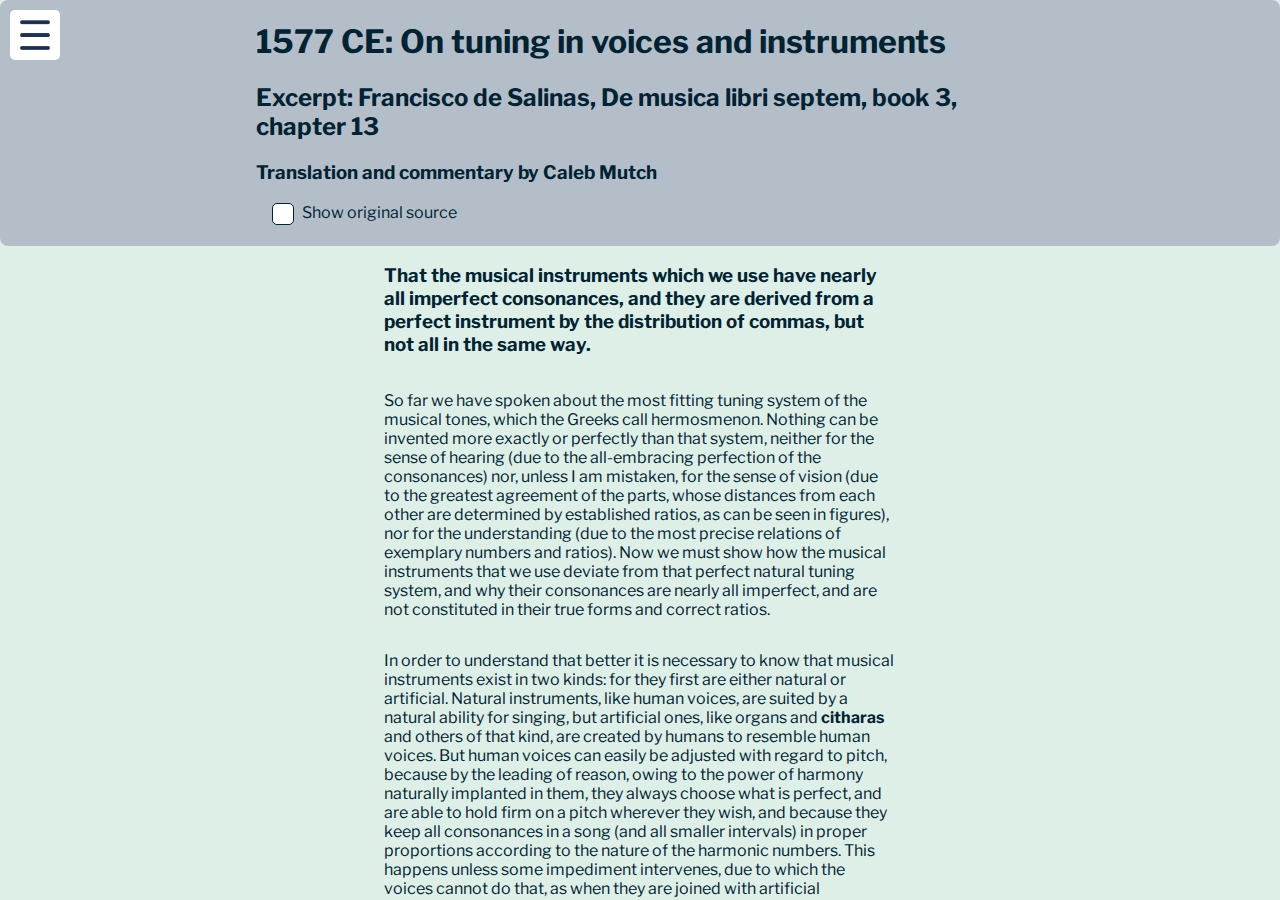
<file: index.html>
<!DOCTYPE html>
<html lang="en" >
<head>
  <meta charset="UTF-8">
  <title>Salinas mockup</title>
  <link rel="stylesheet" href="./style.css">
<!-- <link rel="stylesheet" href="https://cdnjs.cloudflare.com/ajax/libs/normalize/5.0.0/normalize.min.css"> -->
  <link rel="preconnect" href="https://fonts.googleapis.com">
  <link rel="preconnect" href="https://fonts.gstatic.com" crossorigin>
  <link href="https://fonts.googleapis.com/css2?family=Libre+Franklin:ital,wght@0,100..900;1,100..900&display=swap" rel="stylesheet">
</head>

<body>
<nav id="slide-menu">
	<ul>
		<li id="home">Home</li>
    <li class="null">Search by:</li>
		<li class="searchParam"><a href="./chronological.html" style="color: #ffffff; text-decoration: none;">Chronology</a></li>
		<li class="searchParam"><a href="./sorted-geography.html">Geography</a></li>
    <li class="searchParam"><a href="./sorted-language.html">Language</a></li>
		<li class="searchParam">Topic</li>
		<li class="searchParam"><a href="./sorted-author.html" style="color: #ffffff; text-decoration: none;">Author</a></li>
    <li class="searchParam"><a href="./sorted-title.html">Title</a></li>
    <li class="searchParam">Source Type</li>
    <li id="about">About</li>
	</ul>
</nav>
<div id="content">
  <div class="header">
    <div class="headerbutton">
    <img src="./hamburger.png" width="30" height="30" alt="menu-icon">
    </div>
    <div class="heading">
    <h1>1577 CE: On tuning in voices and instruments</h1>
    <h2>Excerpt: Francisco de Salinas, De musica libri septem, book 3, chapter 13</h2>
    <h3>Translation and commentary by Caleb Mutch</h3>
   
    <label for="showTrans" class="container"><input id="showTrans" name="showTrans" type="checkbox" value="no"><span class="checkmark"></span>Show original source</input></label>
  </div></div>
<div class="parentTranslation">
  <h3 class="child-flex1">That the musical instruments which we use have nearly all imperfect consonances, and they are derived from a perfect instrument by the distribution of commas, but not all in the same way.
  </h3>
  <h3 class="child-flex1a">Quod Musica, quibus vtimur, instrumenta imperfectas habent fere omnes consonantias, et ab instrumento perfecto deriuantur per Commatis distributionem, sed non omnia eodem modo.</h3> 
  </div>
<div class="parentTranslation">
  <p class="child-flex1">So far we have spoken about the most fitting tuning system of the musical tones, which the Greeks call hermosmenon.  Nothing can be invented more exactly or perfectly than that system, neither for the sense of hearing (due to the all-embracing perfection of the consonances) nor, unless I am mistaken, for the sense of vision (due to the greatest agreement of the parts, whose distances from each other are determined by established ratios, as can be seen in figures), nor for the understanding (due to the most precise relations of exemplary numbers and ratios).  Now we must show how the musical instruments that we use deviate from that perfect natural tuning system, and why their consonances are nearly all imperfect, and are not constituted in their true forms and correct ratios.</p>
  <p class="child-flex1a">HActenus a nobis de aptissimo vocum temperamento (quod [hermosmenon] Graeci vocant) habitus est sermo, quo nihil exactius, aut perfectius excogitari potest, vel ad audiendum propter omnimodam consonantiarum perfectionem; vel ad videndum (ni fallor) propter maximam partium debita inuicem proportione distantium conuenientiam, vt in typis conspici potest; vel ad intelligendum propter exactissimam numerorum, et proportionum exemplarium rationem. nunc ostendendum est nobis, quonam pacto ab illo deriuentur Musica, quibus vtimur, instrumenta; et quare haec prope omnes consonantias habeant imperfectas, et non in suis veris formis, et legitimis proportionibus constitutas.</p> 
  </div>
  <div class="parentTranslation">
  <p class="child-flex1">
	In order to understand that better it is necessary to know that musical instruments exist in two kinds: for they first are either natural or artificial.  Natural instruments, like human voices, are suited by a natural ability for singing, but artificial ones, like organs and 
<span class="gloss-container">
  <span class="glossed">citharas<span class="glosser">Ancient Greek stringed instrument</span> </span>
</span>
     and others of that kind, are created by humans to resemble human voices.  But human voices can easily be adjusted with regard to pitch, because by the leading of reason, owing to the power of harmony naturally implanted in them, they always choose what is perfect, and are able to hold firm on a pitch wherever they wish, and because they keep all consonances in a song (and all smaller intervals) in proper proportions according to the nature of the harmonic numbers.  This happens unless some impediment intervenes, due to which the voices cannot do that, as when they are joined with artificial instruments, for then they are compelled to follow their imperfect consonances and intervals.  When [the instruments] depart from them, they return to the intervals which are true and natural to them, (just as water seeks the property of fire when fire is laid below, being heated by it; but when the fire is removed it returns to the coldness which is natural to it).  Whence in song it is unnecessary that practitioners indicate smaller semitones: as much those which are made lower by a <span class="gloss-container">
  <span class="glossed">b<span class="glosser">predecessor of the flat sign</span></span>
</span> as those which are said to be held up by four lines, #.  This is because that voice which is led from other consonances naturally makes smaller semitones, as we experience in cadences, in which instead of a tone a semitone is made by raising the voice, even though it is not indicated.  And from F to B, not <span class="gloss-container">
  <span class="glossed">hard B<span class="glosser">predecessor of B natural</span></span></span> but 
	<span class="gloss-container">
  <span class="glossed">soft B<span class="glosser">predecessor of B flat</span></span>
</span> sounds, even if there is not the soft B [symbol] in order that the harshness of the tritone is avoided and the consonant fourth is caused to resound.</p>
  <p class="child-flex1a">Quod vt melius intelligatur, scire oportet, instrumenta Musica in duplici consistere differentia. Nam primum aut sunt naturalia, aut artificialia. Naturalia quidem, vt voces humanae, quae naturali facultate ad canendum aptae sunt: Artificialia vero, vt Organa, et Citharae, atque alia id genus, quae ad vocum humanarum similitudinem ab hominibus inuenta sunt. Sed voces humanae facile flecti possunt, quoniam et ratione duce propter harmoniae vim sibi naturaliter insitam semper eligunt, quod perfectum est, vbicunque volunt, valent consistere: et omnes consonantias, atque omnia minora interualla in suis legitimis proportionibus iuxta numerorum harmonicorum naturam in cantu custodiunt; nisi aliquod interueniat impedimentum, propter quod id facere non possint, vt cum artificialibus applicantur instrumentis, tunc enim eorum imperfectas consonantias, atque interualla sequi coguntur; a quibus cum recendunt, ad vera, et sibi naturalia redeunt interualla. Quemadmodum aqua, igni supposita, sequitur ignis proprietatem, ab eo calefacta; sed igne sublato, ad sibi naturalem redit frigiditatem. Vnde in cantu nihil opus esse arbitrati sunt Practici signare Semitonia minora, tam quae per b remittuntur, quam quae per quatuor virgulas, #, sustineri dicuntur: quoniam ipsa vox tracta ab alijs consonantibus ea Semitonia minora naturaliter efficit, vt experimur in clausulis, in quibus ex Tono Semitonium fit per vocis intensionem, quamuis signatum non sit. Et ab F ad b non durum, sed molle sonat, etiamsi b molle non sit; vt fugiatur Tritoni durities, et Diatessaron consonantia compleatur.</p>
  </div>
 <div class="parentTranslation">
  <p class="child-flex1">
    That cannot be done in artificial instruments unless there are <span class="gloss-container">
  <span class="glossed">black plectra<span class="glosser">keys for playing accidentals</span></span>
</span>, with which the artist tries, as much as human zeal allows, to imitate the singing of the human voice.  But in singing, even though the intervals are arranged correctly (especially in the diatonic genus, which <span class="gloss-container">
  <span class="glossed">Boethius<span class="glosser">(c. 480-523 C.E.) author of a widely read music treatise (see XXX)</span></span>
</span> says is the most natural), so that the <span class="gloss-container">
  <span class="glossed">ditone<span class="glosser">major third</span></span>
</span> is always divided into two whole tones of which one is larger and the other smaller, nonetheless neither is it the case that the larger precedes and the smaller follows, nor the contrary. Rather, it is the singer’s choice which of them to utter lower or higher, as the other vocal parts and the melody itself seem to require.  But we cannot do that on a perfect instrument, since from F to G the larger tone is found, and by no means the smaller one; and from G to A is a smaller tone, and never a larger.  And because it very often happens that a smaller tone ought to be made from F to G, and a larger one from G to A (which, as was said, cannot be found on a perfect instrument), it was necessary for the craftsperson to make each tone equal, so that the same sound that divides the ditone into two tones would be equally distant from each extreme, and each of the [originally] larger and smaller tones could take the place of either the larger or the smaller.</p>
  <p class="child-flex1a">Quod in artificialibus instrumentis, nisi plectra nigra sint, fieri non potest, in quibus artifex, quantum humana patitur industria, cantum humanae vocis imitari conatus est. Sed in cantu quamquam vere ita disposita sint interualla, (praesertim in genere Diatono, quod maxime naturale Boetius esse ait), vt Ditonum in duos Tonos, alterum maiorem, et alterum minorem, semper diuidatur: non tamen aut maior praecedit, minor sequitur, aut contra. Sed in arbitrio canentis est, vtrum eorum ad graue, vel ad acutum enuntiare malit, vt aliae partes, atque ipsa melodia videbitur postulare. Quod in instrumento perfecto facere non possumus: quoniam ab F ad G ita reperitur maior, vt nequaquam reperiatur minor; et a G ad a minor, et nunquam maior. Et quoniam saepissime accidit, vt ab F ad G modulandus sit Tonus minor, et a G ad a Tonus maior, (quod, vt dictum est, in instrumento perfecto non reperitur) opus fuit, vt artifex vtrumque Tonum aequalem faceret, vt idem sonus, qui Ditonum in duos Tonos diuideret, ab vtroque extremo aeque distaret, et vtrique maior et minor, aut vice maioris, et minoris esse posset.</p>
  </div>
 <div class="parentTranslation">
  <p class="child-flex1">Due to that it was undoubtedly necessary for the craftsperson to shift all consonances (or nearly all) and all intervals from their perfection.  (I say “consonances” in order to exclude the unison and the octave, which is equal-sounding, the former due to its complete equality of sounds, the latter due to the same power of its two extremes, which are always the same and must remain in their proper proportions as much in song as in artificial instruments.)  But one ought to change the remaining intervals so that although one is compelled to lose a little sweetness due to the imperfection, it should by no means offend the sense of hearing.  And because equality of tones is sought by raising by a comma (which is the excess of the larger tone against the smaller, which cannot exist among equals), the three commas by which the three larger tones surpass three smaller ones, should be distributed among them and the remaining smaller intervals; some consonances are thereby increased, and others are decreased.
  </p>
  <p class="child-flex1a">Ad quod vtique faciendum necesse fuit illi, vt omnes, aut fere omnes a sua perfectione consonantias, atque omnia interualla dimoueret. Dico autem consonantias, vt excipiam Vnisonantiam, et Diapason AEquisonantiam; illam propter omnimodam sonorum aequalitatem; hanc propter eandem vim duorum extremorum; quas tam in cantu, quam in artificialibus instrumentis semper easdem esse; et in suis legitimis proportionibus manere, necesse est. Reliquas autem ita immutare debuit, vt quamuis aliquantulum suauitatis propter imperfectionem amittere cogerentur, id aurium sensum neutiquam offenderet. Et quoniam Tonorum aequalitatem sequitur sublatio Commatis, quod est maioris ad minorem excessus, qui inter aequalia nullus esse potest; tria Commata, quibus tres Toni maiores superabant minores, inter eos, et reliqua minora interualla, distribuenda fuerunt: Vnde aliae consonantiae auctae, et aliae diminutae sunt.</p>
  </div>
 <div class="parentTranslation">
  <p class="child-flex1">But because <span class="gloss-container">
  <span class="glossed">participation<span class="glosser">tempering of intervals</span></span>
</span> must be done in one way on those instruments in which tones are equal but semitones unequal, and in another way on those in which both tones and semitones are equal (such as lyres and what are commonly called <span class="gloss-container"><span class="glossed">vihuelas<span class="glosser">Spanish fretted string instrument</span></span></span>), we must consider first those instruments that have only their tones equal (such as organs and other keyboard instruments), and then turn to those having both tones and semitones equal (of which sort are those types of cithara in which intervals are distinguished by the use of certain, as it were, little <span class="gloss-container">
  <span class="glossed">bridges<span class="glosser">gut frets on fingerboards of lutes, etc.</span></span></span> pressed by the hand).
	 </p>
  <p class="child-flex1a">Quoniam autem participatio aliter fieri debet in his instrumentis, in quibus Toni sunt aequales, et Semitonia inaequalia, et aliter in quibus tam toni, quam Semitonia aequalia sunt, vt sunt lyrae, et quae vulgo Violae vocantur; prius de his, quae solum habent Tonos aequales agendum erit, vt de Organis, atque alijs instrumentis, quae plectris percutiuntur; et deinde de his, quae vtrunque habent aequale, cuiusmodi sint ea genera Cythararum, in quibus transtulis quibusdam, veluti ponticulis, manu compressis, interualla distinguuntur.</p>
  </div>
<div class="paratext">
  <h3>Source: <span class="source"><a href="https://chmtl.indiana.edu/tml/16th/SALMUS3" class="unblue">Francisco de Salinas, <span class="mono-title">De musica libri septem</span> (Salamanca: Mathias Gastius, 1577)</a>, pp. 139–40.</span></h3>
  <h3>Commentary</h3>
  <p>Issues of tuning and instruments figure prominently in this passage by Francisco de Salinas (1513¬–1590).  After becoming blind when a child, Salinas received extensive training in the practical and theoretical sides of music.  He was hired as organist at the Cathedral of Sigüenza and then the Cathedral of Léon, and later he was appointed as a professor of music at the University of Salamanca.  In characteristic Renaissance fashion, Salinas studied practically all the Ancient Greek and Latin treatises on music then known, and in his De musica he attempted to provide a comprehensive account of speculative music theory, drawing upon the best sources from Antiquity through his day.</p>
    <p>In this excerpt Salinas addresses tuning systems, particularly the discrepancy between the Ancient Greek systems and various temperaments of Salinas’s day.  To do so, he adopts a classification of musical instruments into two types: natural and artificial.  While this division predates Salinas, as it was first proposed by Al-Farabi in the tenth twelfth century C.E. and then disseminated by Jerome of Moravia, Salinas innovatively applies it in the realm of tuning systems.  He holds that natural instruments, by which he means voices, are flexible enough to sing in just intonation, the innovative tuning system that prioritizes pure-sounding thirds and sixths, which had been developed earlier that century.  Artificial instruments, particularly keyboard and fretted ones (such as the vihuela, a Spanish instrument resembling the guitar and lute), are unable to make the adjustments necessary to guarantee pure-sounding consonances throughout, so Salinas asserts that their tunings should be tempered.</p>
    <p>In the subsequent chapters Salinas explores a variety of options for tempering.  The final two paragraphs of this excerpt introduce the concept of mean-tone temperaments, in which consonances are altered by fractions of the syntonic comma (81:80).  In addition to recounting the quarter-tone and two-sevenths-tone systems of tempering, Salinas proposes a new variety: the third-comma temperament, in which the minor whole tone of just intonation is increased by one-third of a syntonic comma, and the major whole tone is decreased by two-thirds of a comma.  Salinas also sets forth equal temperament schemes, including the division of the 5:4 ditone into two equal tones, and the more significant division of the octave into twelve equal parts.  He describes them with mathematical accuracy, employing Euclid’s method for finding the geometric mean of two values in the case of the ditone, and describing how to use a tool called the mesolabium to divide the octave into twelve equal parts.	  In 1558 Gioseffo Zarlino had employed that instrument to divide the syntonic comma into seven equal parts; Salinas, however, was the first to extend its use to the octave.</p>
    <h3>Further reading</h3>
    <p>Andlauer, Nicolas. 2021. “Más Vigilante Que Argos: Francisco de Salinas en su Siglo (1513–1590).” <span class="mono-title">Revista de Musicología</span 44 (1): 65–105.</p>
  <p>Daniels, A. M. 1962. “The ‘De musica libri septem’ of Franciscus de Salinas.” Ph.D. diss., University of Southern California.</p>
  <p>Garcia Pérez, Amaya Sara. 2002. “El Temperamento en las Teorías Musicales de Salinas y Zarlino: Uso y Aplicación del Mesolabio.” <span class="mono-title">Revista de Musicología</span> 25, no. 2: 347–61.</p></div>
<div class="paratext"><p class="paratextsub">———. 2003. <span class="mono-title">El Número Sonoro: La Matemática en las Teorías Armónicas de Salinas y Zarlino.</span> Salamanca: Caja Duero.</p>
  <p>García Pérez, Amaya Sara, and Paloma Otaola González, eds. 2014. <span class="mono-title">Francisco de Salinas: Música, Teoría y Matemática en el Renacimiento.</span> Salamanca: Universidad de Salamanca.</p>
  <p>Otaola González, Paloma. 1995. “Francisco Salinas y la Teoría Modal en el Siglo XVI.” In <span class="mono-title">Nassarre: Revista Aragonesa de Musicología</span> 11: 367–85.</p>
  <p>Palisca, Claude V. 1987. “Francisco de Salinas (1513-90) as Humanist.” In <span class="mono-title">España En La Música de Occidente</span>, 165–70. Madrid: Ministerio de Cultura.</p></div>
</div>
</div>
</body>
<!-- partial -->
  <script  src="./script.js"></script>

</html>
</file>
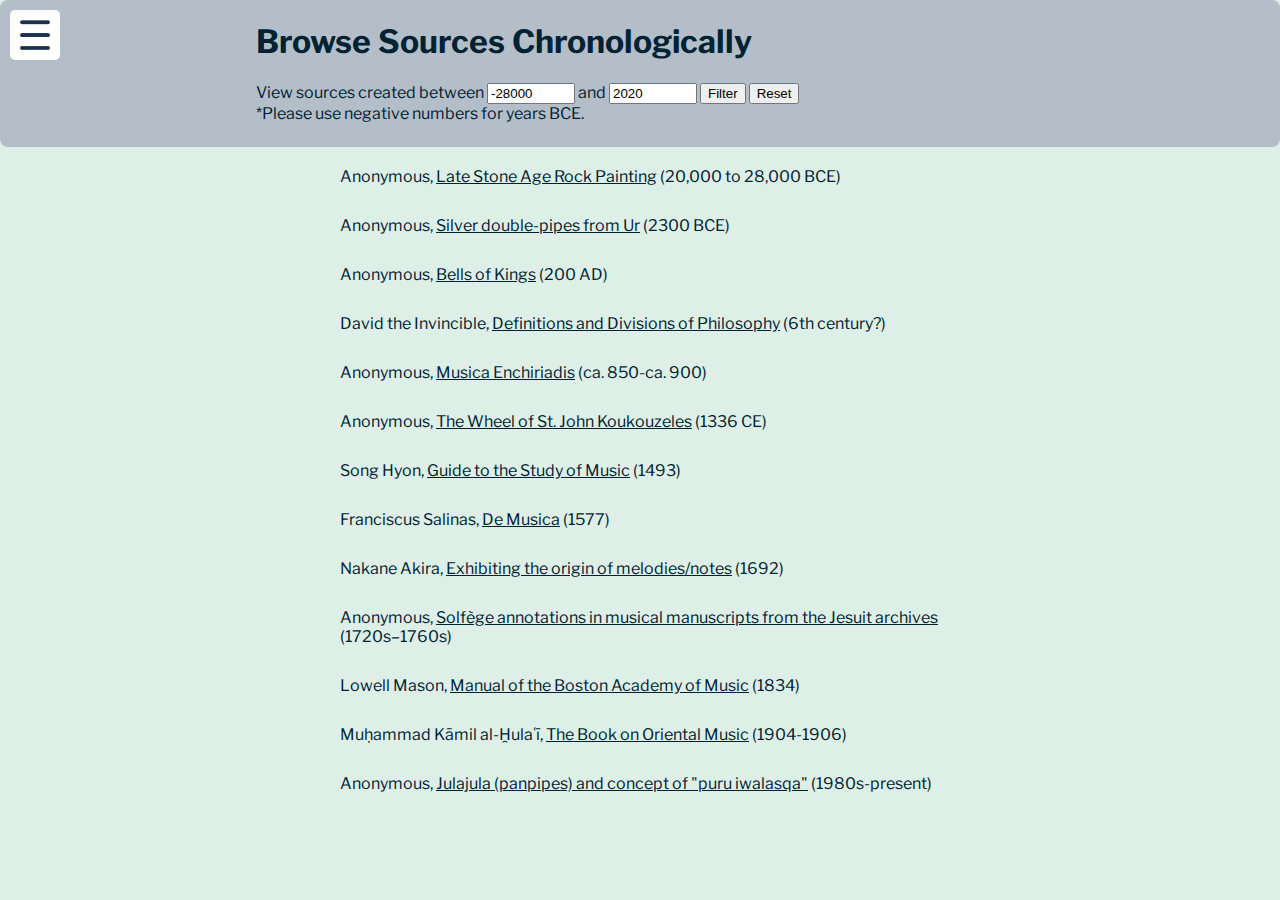
<file: chronological.html>
<!DOCTYPE html>
<html lang="en" >
<head>
  <meta charset="UTF-8">
  <title>Browse Sources Chronologically</title>
  <link rel="stylesheet" href="./style.css">
<!-- <link rel="stylesheet" href="https://cdnjs.cloudflare.com/ajax/libs/normalize/5.0.0/normalize.min.css"> -->
  <link rel="preconnect" href="https://fonts.googleapis.com">
  <link rel="preconnect" href="https://fonts.gstatic.com" crossorigin>
  <link href="https://fonts.googleapis.com/css2?family=Libre+Franklin:ital,wght@0,100..900;1,100..900&display=swap" rel="stylesheet">
</head>

<body>
<nav id="slide-menu">
	<ul>
		<li id="home">Home</li>
    <li class="null">Search by:</li>
		<li class="searchParam">Chronology</li>
		<li class="searchParam"><a href="./sorted-geography.html">Geography</a></li>
    <li class="searchParam"><a href="./sorted-language.html">Language</a></li>
		<li class="searchParam">Topic</li>
		<li class="searchParam"><a href="./sorted-author.html">Author</a></li>
    <li class="searchParam"><a href="./sorted-title.html">Title</a></li>
    <li class="searchParam">Source Type</li>
    <li id="about">About</li>
	</ul>
</nav>
<div id="content">
  <div class="header">
    <div class="headerbutton">
    <img src="./hamburger.png" width="30" height="30" alt="menu-icon">
    </div>
    <div class="heading">
        <h1>Browse Sources Chronologically</h1> 
        <form id="dateSelect"">
          <label for="earliestDate">View sources created between</label>
          <input type="number" id="earliestDate" name="earliestDate" min="-28000" max="2020" value="-28000">
            <label for="latestDate">and</label>
          <input type="number" id="latestDate" name="latestDate" min="-28000" max="2020" value="2020">
          <button type="button" id="filter" name="filter">Filter</button>
          <button type="button" id="reset" name="reset">Reset</button> 
        <br/>
        *Please use negative numbers for years BCE.
        </form>
  </div>
</div>
<div class="results">
<div id="sources-here"></div>
</div>
</div>
</body>
<!-- partial -->
  <script  src="./chronology.js"></script>
</html>
</file>
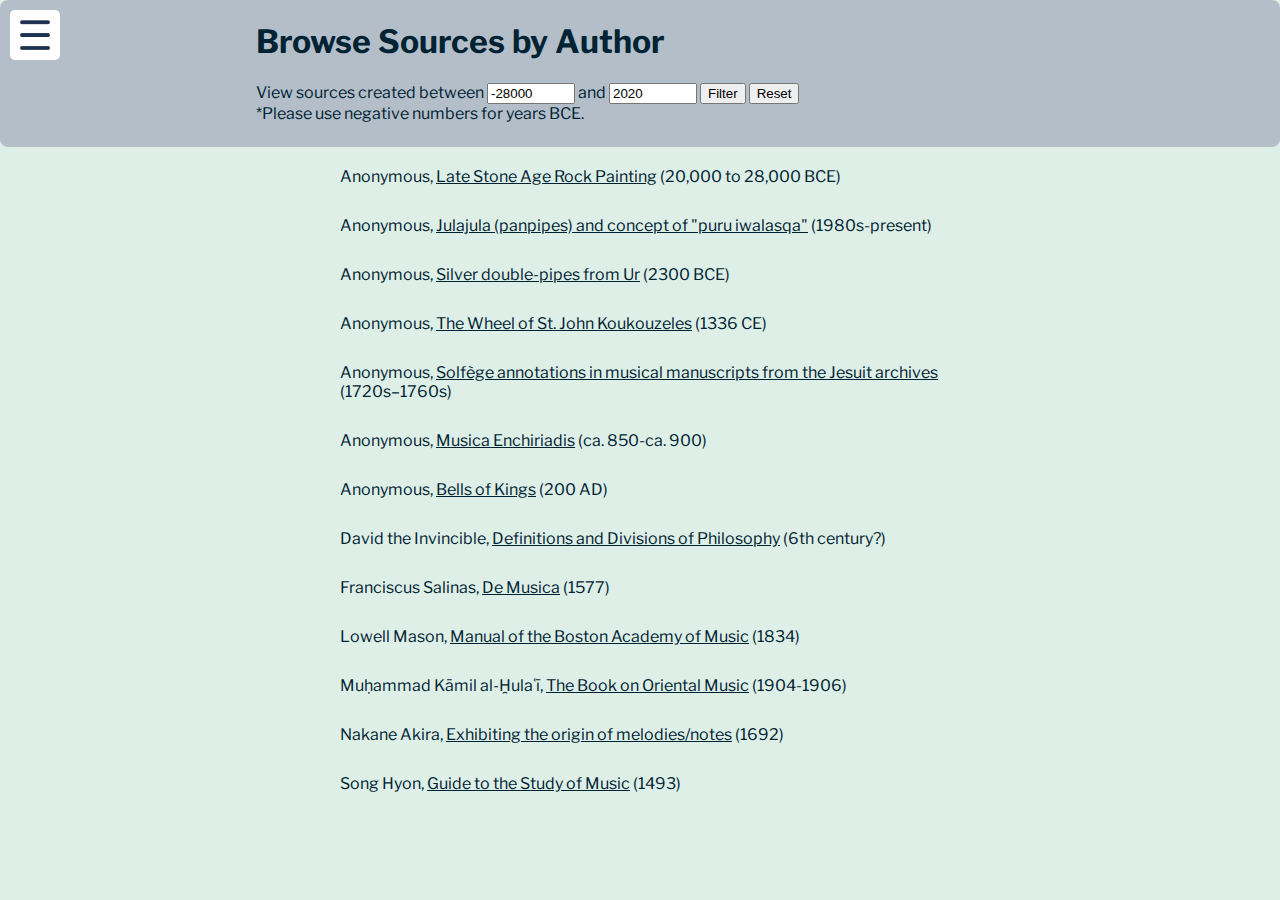
<file: sorted-author.html>
<!DOCTYPE html>
<html lang="en" >
<head>
  <meta charset="UTF-8">
  <title>Browse by Author</title>
  <link rel="stylesheet" href="./style.css">
<!-- <link rel="stylesheet" href="https://cdnjs.cloudflare.com/ajax/libs/normalize/5.0.0/normalize.min.css"> -->
  <link rel="preconnect" href="https://fonts.googleapis.com">
  <link rel="preconnect" href="https://fonts.gstatic.com" crossorigin>
  <link href="https://fonts.googleapis.com/css2?family=Libre+Franklin:ital,wght@0,100..900;1,100..900&display=swap" rel="stylesheet">
</head>

<body>
<nav id="slide-menu">
	<ul>
		<li id="home">Home</li>
    <li class="null">Search by:</li>
		<li class="searchParam"><a href="./chronological.html">Chronology</a></li>
		<li class="searchParam"><a href="./sorted-geography.html">Geography</a></li>
    <li class="searchParam"><a href="./sorted-language.html">Language</a></li>
		<li class="searchParam">Topic</li>
		<li class="searchParam">Author</li>
    <li class="searchParam"><a href="./sorted-title.html">Title</a></li>
    <li class="searchParam">Source Type</li>
    <li id="about">About</li>
	</ul>
</nav>
<div id="content">
  <div class="header">
    <div class="headerbutton">
    <img src="./hamburger.png" width="30" height="30" alt="menu-icon">
    </div>
    <div class="heading">
        <h1>Browse Sources by Author</h1> 
        <form id="dateSelect"">
          <label for="earliestDate">View sources created between</label>
          <input type="number" id="earliestDate" name="earliestDate" min="-28000" max="2020" value="-28000">
            <label for="latestDate">and</label>
          <input type="number" id="latestDate" name="latestDate" min="-28000" max="2020" value="2020">
          <button type="button" id="filter" name="filter">Filter</button>
          <button type="button" id="reset" name="reset">Reset</button> 
        <br/>
        *Please use negative numbers for years BCE.
        </form>
  </div>
</div>
<div class="results">
<div id="sources-here"></div>
</div>
</div>
</body>
<!-- partial -->
  <script  src="./sorted-author.js"></script>
</html>
</file>
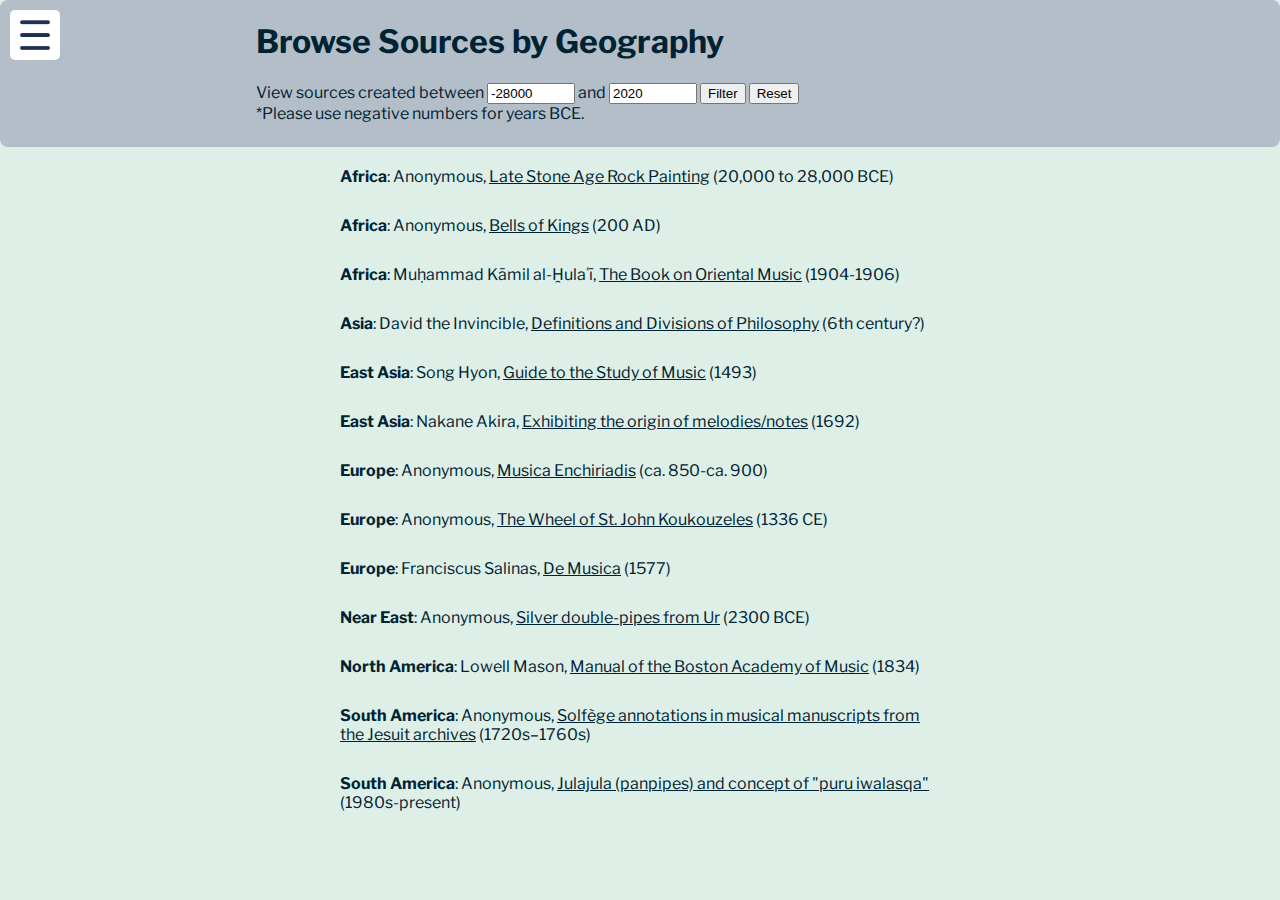
<file: sorted-geography.html>
<!DOCTYPE html>
<html lang="en" >
<head>
  <meta charset="UTF-8">
  <title>Browse by Geography</title>
  <link rel="stylesheet" href="./style.css">
<!-- <link rel="stylesheet" href="https://cdnjs.cloudflare.com/ajax/libs/normalize/5.0.0/normalize.min.css"> -->
  <link rel="preconnect" href="https://fonts.googleapis.com">
  <link rel="preconnect" href="https://fonts.gstatic.com" crossorigin>
  <link href="https://fonts.googleapis.com/css2?family=Libre+Franklin:ital,wght@0,100..900;1,100..900&display=swap" rel="stylesheet">
</head>

<body>
<nav id="slide-menu">
	<ul>
		<li id="home">Home</li>
    <li class="null">Search by:</li>
		<li class="searchParam"><a href="./chronological.html">Chronology</a></li>
		<li class="searchParam">Geography</li>
        <li class="searchParam"><a href="./sorted-language.html">Language</a></li>
		<li class="searchParam">Topic</li>
		<li class="searchParam"><a href="./sorted-author.html">Author</a></li>
    <li class="searchParam"><a href="./sorted-title.html">Title</a></li>
    <li class="searchParam">Source Type</li>
    <li id="about">About</li>
	</ul>
</nav>
<div id="content">
  <div class="header">
    <div class="headerbutton">
    <img src="./hamburger.png" width="30" height="30" alt="menu-icon">
    </div>
    <div class="heading">
        <h1>Browse Sources by Geography</h1> 
        <form id="dateSelect"">
          <label for="earliestDate">View sources created between</label>
          <input type="number" id="earliestDate" name="earliestDate" min="-28000" max="2020" value="-28000">
            <label for="latestDate">and</label>
          <input type="number" id="latestDate" name="latestDate" min="-28000" max="2020" value="2020">
          <button type="button" id="filter" name="filter">Filter</button>
          <button type="button" id="reset" name="reset">Reset</button> 
        <br/>
        *Please use negative numbers for years BCE.
        </form>
  </div>
</div>
<div class="results">
<div id="sources-here"></div>
</div>
</div>
</body>
<!-- partial -->
  <script  src="./sorted-geography.js"></script>
</html>
</file>
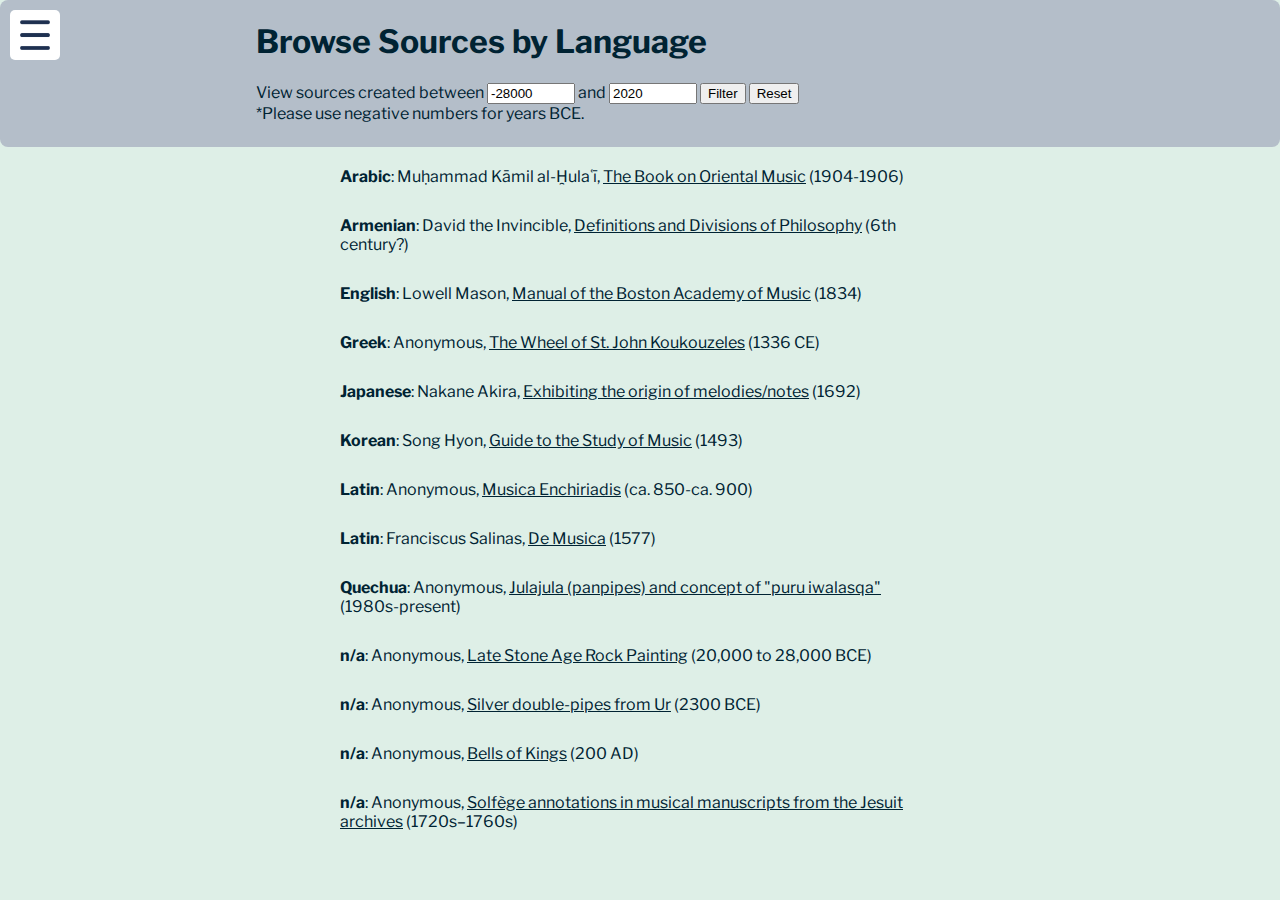
<file: sorted-language.html>
<!DOCTYPE html>
<html lang="en" >
<head>
  <meta charset="UTF-8">
  <title>Browse by Language</title>
  <link rel="stylesheet" href="./style.css">
<!-- <link rel="stylesheet" href="https://cdnjs.cloudflare.com/ajax/libs/normalize/5.0.0/normalize.min.css"> -->
  <link rel="preconnect" href="https://fonts.googleapis.com">
  <link rel="preconnect" href="https://fonts.gstatic.com" crossorigin>
  <link href="https://fonts.googleapis.com/css2?family=Libre+Franklin:ital,wght@0,100..900;1,100..900&display=swap" rel="stylesheet">
</head>

<body>
<nav id="slide-menu">
	<ul>
		<li id="home">Home</li>
    <li class="null">Search by:</li>
		<li class="searchParam"><a href="./chronological.html">Chronology</a></li>
		<li class="searchParam"><a href="./sorted-geography.html">Geography</a></li>
    <li class="searchParam">Language</li>
		<li class="searchParam">Topic</li>
		<li class="searchParam"><a href="./sorted-author.html">Author</a></li>
    <li class="searchParam"><a href="./sorted-title.html">Title</a></li>
    <li class="searchParam">Source Type</li>
    <li id="about">About</li>
	</ul>
</nav>
<div id="content">
  <div class="header">
    <div class="headerbutton">
    <img src="./hamburger.png" width="30" height="30" alt="menu-icon">
    </div>
    <div class="heading">
        <h1>Browse Sources by Language</h1> 
        <form id="dateSelect"">
          <label for="earliestDate">View sources created between</label>
          <input type="number" id="earliestDate" name="earliestDate" min="-28000" max="2020" value="-28000">
            <label for="latestDate">and</label>
          <input type="number" id="latestDate" name="latestDate" min="-28000" max="2020" value="2020">
          <button type="button" id="filter" name="filter">Filter</button>
          <button type="button" id="reset" name="reset">Reset</button> 
        <br/>
        *Please use negative numbers for years BCE.
        </form>
  </div>
</div>
<div class="results">
<div id="sources-here"></div>
</div>
</div>
</body>
<!-- partial -->
  <script  src="./sorted-language.js"></script>
</html>
</file>
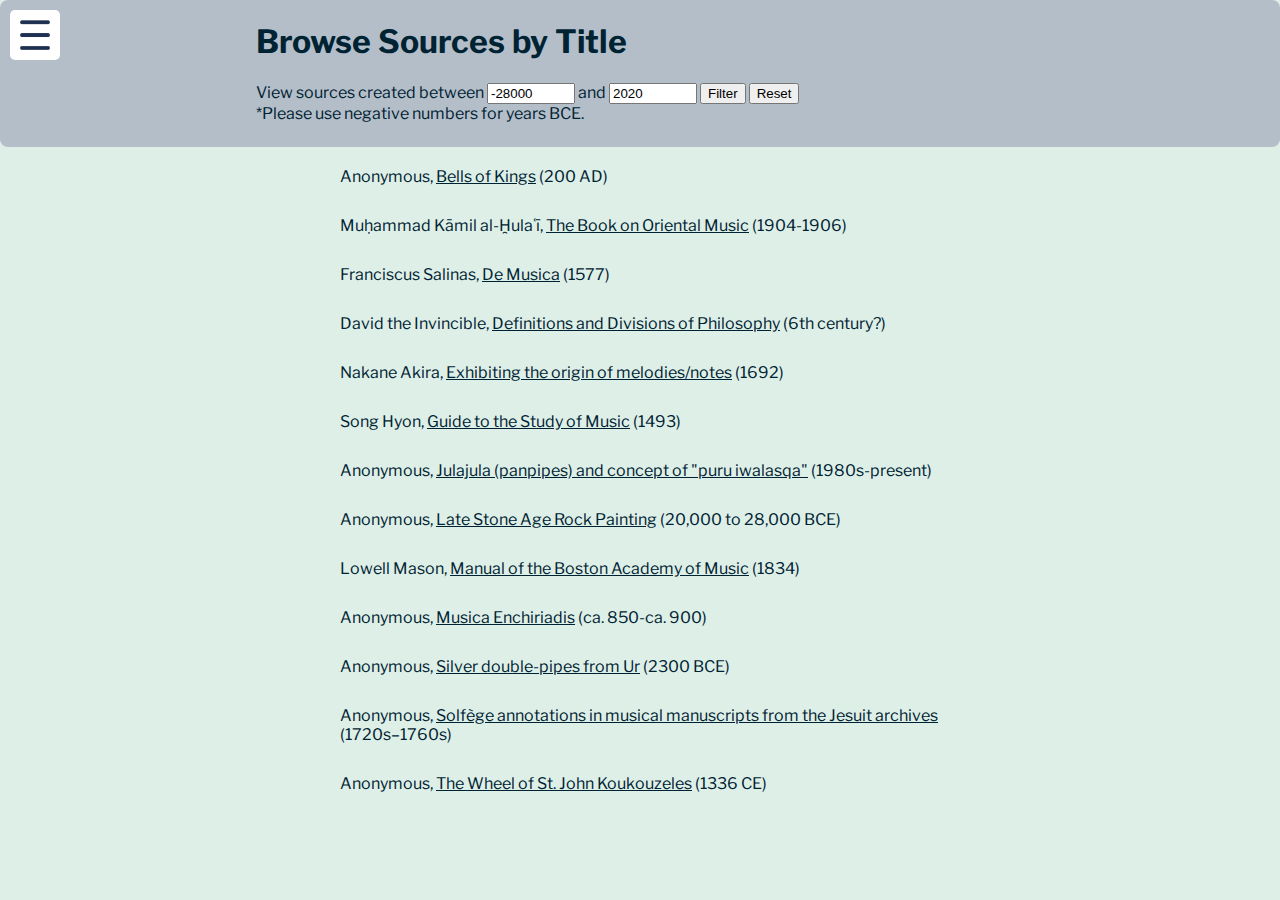
<file: sorted-title.html>
<!DOCTYPE html>
<html lang="en" >
<head>
  <meta charset="UTF-8">
  <title>Browse by Title</title>
  <link rel="stylesheet" href="./style.css">
<!-- <link rel="stylesheet" href="https://cdnjs.cloudflare.com/ajax/libs/normalize/5.0.0/normalize.min.css"> -->
  <link rel="preconnect" href="https://fonts.googleapis.com">
  <link rel="preconnect" href="https://fonts.gstatic.com" crossorigin>
  <link href="https://fonts.googleapis.com/css2?family=Libre+Franklin:ital,wght@0,100..900;1,100..900&display=swap" rel="stylesheet">
</head>

<body>
<nav id="slide-menu">
	<ul>
		<li id="home">Home</li>
    <li class="null">Search by:</li>
		<li class="searchParam"><a href="./chronological.html" style="color: #ffffff; text-decoration: none;">Chronology</a></li>
		<li class="searchParam"><a href="./sorted-geography.html">Geography</a></li>
    <li class="searchParam"><a href="./sorted-language.html">Language</a></li>
		<li class="searchParam">Topic</li>
		<li class="searchParam"><a href="./sorted-author.html" style="color: #ffffff; text-decoration: none;">Author</a></li>
    <li class="searchParam">Title</li>
    <li class="searchParam">Source Type</li>
    <li id="about">About</li>
	</ul>
</nav>
<div id="content">
  <div class="header">
    <div class="headerbutton">
    <img src="./hamburger.png" width="30" height="30" alt="menu-icon">
    </div>
    <div class="heading">
        <h1>Browse Sources by Title</h1> 
        <form id="dateSelect"">
          <label for="earliestDate">View sources created between</label>
          <input type="number" id="earliestDate" name="earliestDate" min="-28000" max="2020" value="-28000">
            <label for="latestDate">and</label>
          <input type="number" id="latestDate" name="latestDate" min="-28000" max="2020" value="2020">
          <button type="button" id="filter" name="filter">Filter</button>
          <button type="button" id="reset" name="reset">Reset</button> 
        <br/>
        *Please use negative numbers for years BCE.
        </form>
  </div>
</div>
<div class="results">
<div id="sources-here"></div>
</div>
</div>
</body>
<!-- partial -->
  <script  src="./sorted-title.js"></script>
</html>
</file>
<file: style.css>
body {
  background-color:#159A9C;
  color:#002333;
  font-family: "Libre Franklin", Arial, Helvetica, sans-serif;   
}

/* General Styling */
.paratext {
  width: 60%;
  margin: auto;
}

.source {
  font-weight: 400;
  font-size: 90%;
}

.results {
	width: 50%;
	margin: auto;
}

.hit {
	margin: 10px;
	padding: 10px;
}

.bolded {
	font-weight: bold;
}
  
.unblue {
  color:#002333;
}

.mono-title {
  font-style: italic;
}


.header {
  background-color: #B4BEC9;
  border-radius: 8px;
	width: 100%;
}

.heading {
  padding: 1px 0rem 1.5rem 0rem;
  margin: 1rem 0rem;
  width: 60%;
  margin:auto;
}


/* Popup Glosses */
.gloss-container {
	position:relative;
	font-weight:bold;
}
.glossed span { 
	position:absolute;
	visibility:hidden;
}
.glossed:hover > .glosser { 
	visibility:visible;
	top:0;
	left:100px; 
	z-index:1;
  background: #159A9C;
  padding: 8px;
  font-size: 1rem;
	font-weight: normal;
  color:#ffffff;
  border-radius: 3px;
  animation: fadeIn 0.6s;
}
@keyframes fadeIn {
 from {
   opacity: 0;
 }
 to {
   opacity: 1;
 }
}

/* Toggle Original Source */
.parentTranslation {
  display: flex;
  flex-flow: row nowrap;
  justify-content: space-around;
}
.child-flex1 {
  flex-basis: 40%;
  place-content: center;
}
.child-flex1a {
  flex-basis: 40%;
  display: none;
  }

.container {
  display: block;
  position: relative;
  margin-left: 1rem;
  padding-left: 30px;
  cursor: pointer;
  -webkit-user-select: none;
  -moz-user-select: none;
  -ms-user-select: none;
  user-select: none;
}

/* Hide the browser's default checkbox */
.container input {
  position: absolute;
  opacity: 0;
  cursor: pointer;
  height: 0;
  width: 0;
}

/* Create a custom checkbox */
.checkmark {
  position: absolute;
  top: 0;
  left: 0;
  height: 20px;
  width: 20px;
  border: 1px solid #002333;
  border-radius: 5px;
  background-color: #ffffff;
}

/* On mouse-over, add background color
.container:hover input ~ .checkmark {
  background-color: #159A9C;
}
When the checkbox is checked, add a blue background
.container input:checked ~ .checkmark {
  background-color: #159A9C;
}
 */

/* Create the checkmark/indicator (hidden when not checked) */
.checkmark:after {
  content: "";
  position: absolute;
  display: none;
}

/* Show the checkmark when checked */
.container input:checked ~ .checkmark:after {
  display: block;
}

/* Style the checkmark/indicator */
.container .checkmark:after {
  left: 7px;
  top: 2px;
  width: 5px;
  height: 10px;
  border: solid #594642;
  border-width: 0 3px 3px 0;
  -webkit-transform: rotate(45deg);
  -ms-transform: rotate(45deg);
  transform: rotate(45deg);
}


/*
  Menu
*/
nav#slide-menu {
	position: fixed;
	top: 0;
	left: -100px;
	bottom: 0;
	display: block;
	float: left;
	width: 100%;
	max-width: 284px;
	height: 100%;

	-moz-transition: all 300ms;
	-webkit-transition: all 300ms;
	transition: all 300ms;

	> ul {
		display: block;
		margin: 40px;
		padding: 0;
		list-style: none;
		opacity: 0.5;

		-moz-transition: all 300ms;
		-webkit-transition: all 300ms;
		transition: all 300ms;

		li {
			color: #ffffff;
			padding: 6px 0;
			cursor: pointer;

			&:hover { color: #59e9df; }
		}

	li a {
		color: #ffffff;
		padding: 6px 0;
		cursor: pointer;
		text-decoration: none;

		&:hover { color: #59e9df; }
	}
    
    li.searchParam {
      padding-left:1rem;
    }

		li:before {
			font-style: normal;
			font-weight: normal;
			display: inline-block;
			text-decoration: inherit;
			width: 1em;
			margin-right: 12px;
			text-align: center;
			font-variant: normal;
			font-size: 0.75em;
			text-transform: none;
			line-height: 1em;
		}

		li.sep { 
			margin-top: 7px; 
			padding-top: 14px; 
			border-top: 1px solid lighten(#556270, 10%); 
		}

		li.home:before { content: '\e805'; }
		li.chronology:before { content: '\e802'; }
		li.geography:before { content: '\e800'; }
		li.topic:before { content: '\e803'; }
		li.author:before { content: '\e804'; }
    li.title:before { content: '\e806'; }
	}
}

body.menu-active nav#slide-menu { left: 0px; }
body.menu-active nav#slide-menu ul { left: 0px; opacity: 1; }

/*
  Content
*/

div#content {
	position: fixed;
	top: 0;
	left: 0;
	width: 100%;
	height: 100%;
  overflow-y: scroll;
	background: #DEEFE7;

	-moz-box-sizing: border-box;
	-webkit-box-sizing: border-box;
	box-sizing: border-box;

	-moz-box-shadow: -3px 0 6px darken(#556270, 5%);
	-webkit-box-shadow: -3px 0 6px darken(#556270, 5%);
	box-shadow: -3px 0 6px darken(#556270, 5%);

	-moz-transition: all 300ms;
	-webkit-transition: all 300ms;
	transition: all 300ms;

	div.headerbutton {
		position: fixed;
		top: 10px;
		left: 10px;
		width: 50px;
		height: 50px;
		background: #ffffff;
		cursor: pointer;
		border-radius: 5px;

		-moz-transition: all 300ms;
		-webkit-transition: all 300ms;
		transition: all 300ms;

		&:before { 
			display: inline-block;
			width: 36px;
			height: 36px;
			color: black;
			font-family: "ico";
			font-style: normal;
			font-size: 1.2em;
			font-weight: normal;
			font-variant: normal;
			text-align: center;
			text-transform: none;
			line-height: 36px;
		}

		img {
			position:absolute;
			top: 10px;
			left: 10px;
		}
	}
}

body.menu-active div#content { left: 284px; border-radius: 7px 0 0 7px; }
body.menu-active div#content .headerbutton { left: 294px; }
</file>
